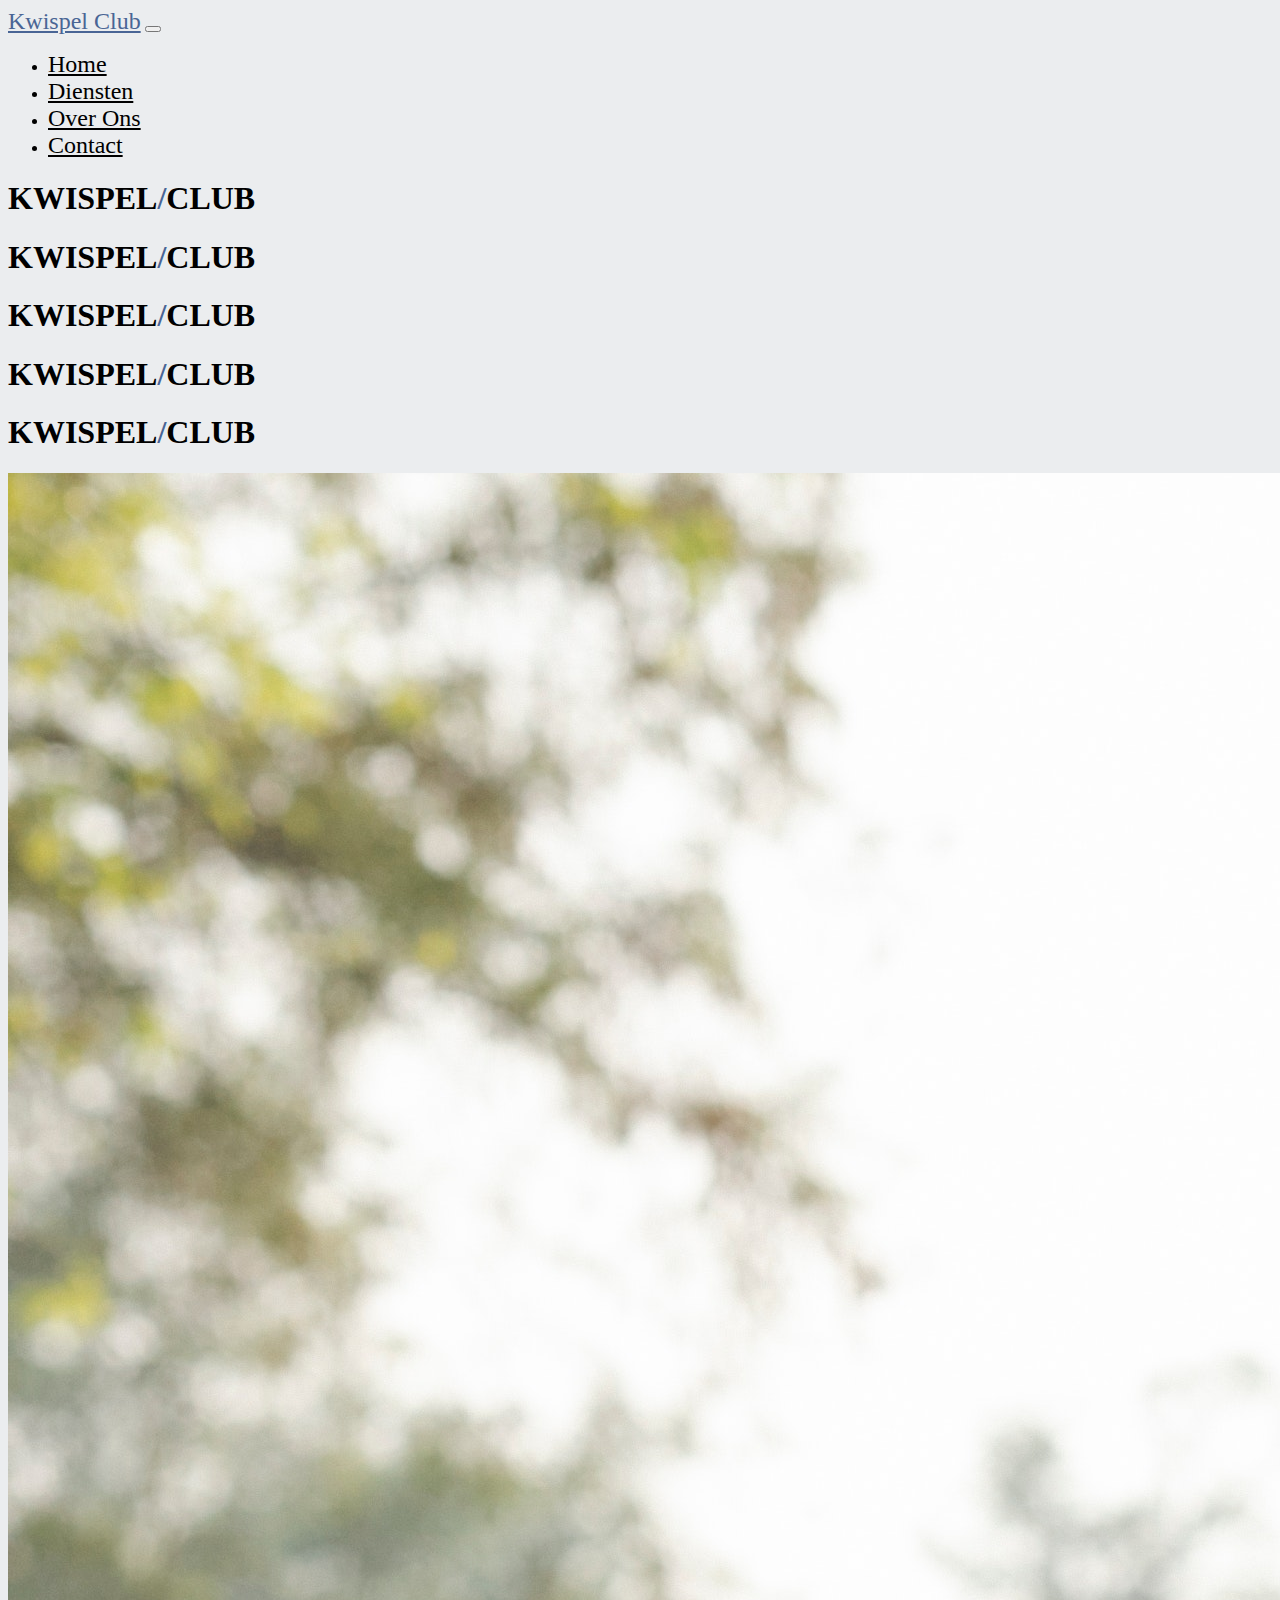
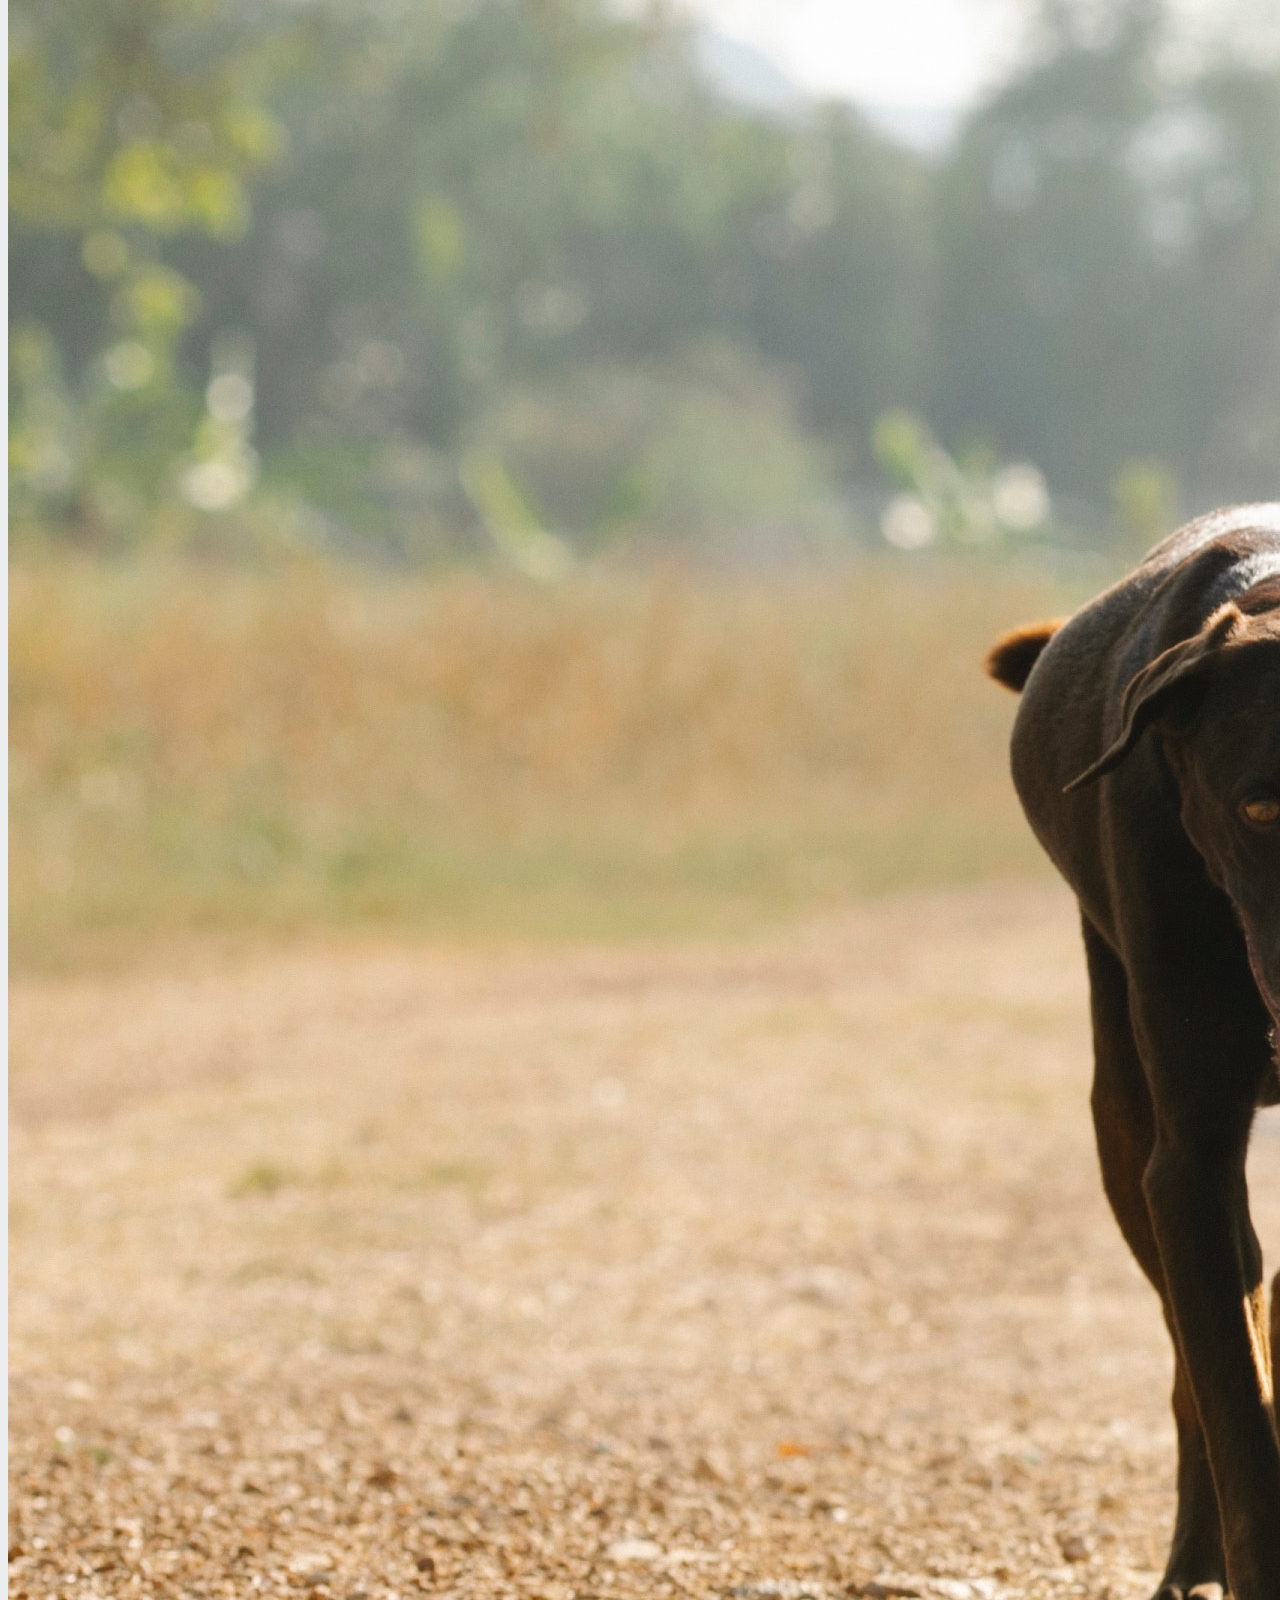
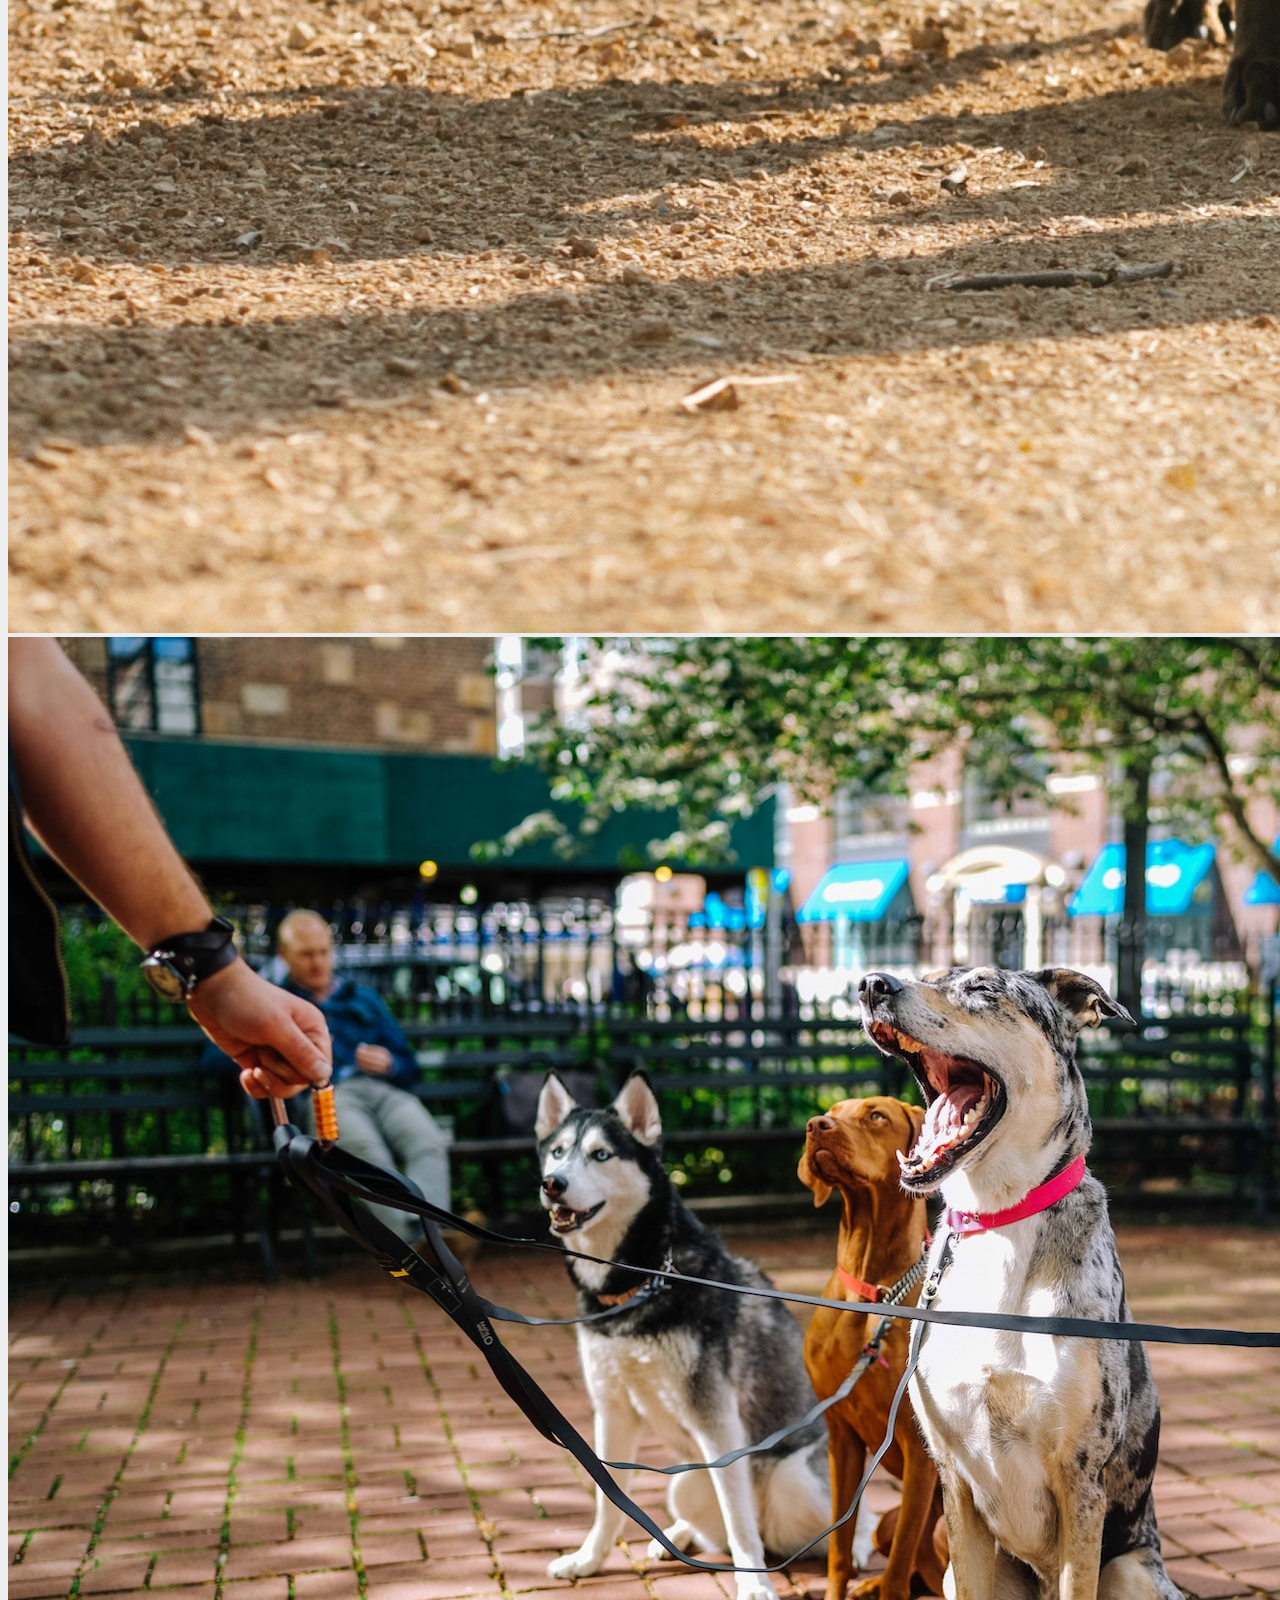
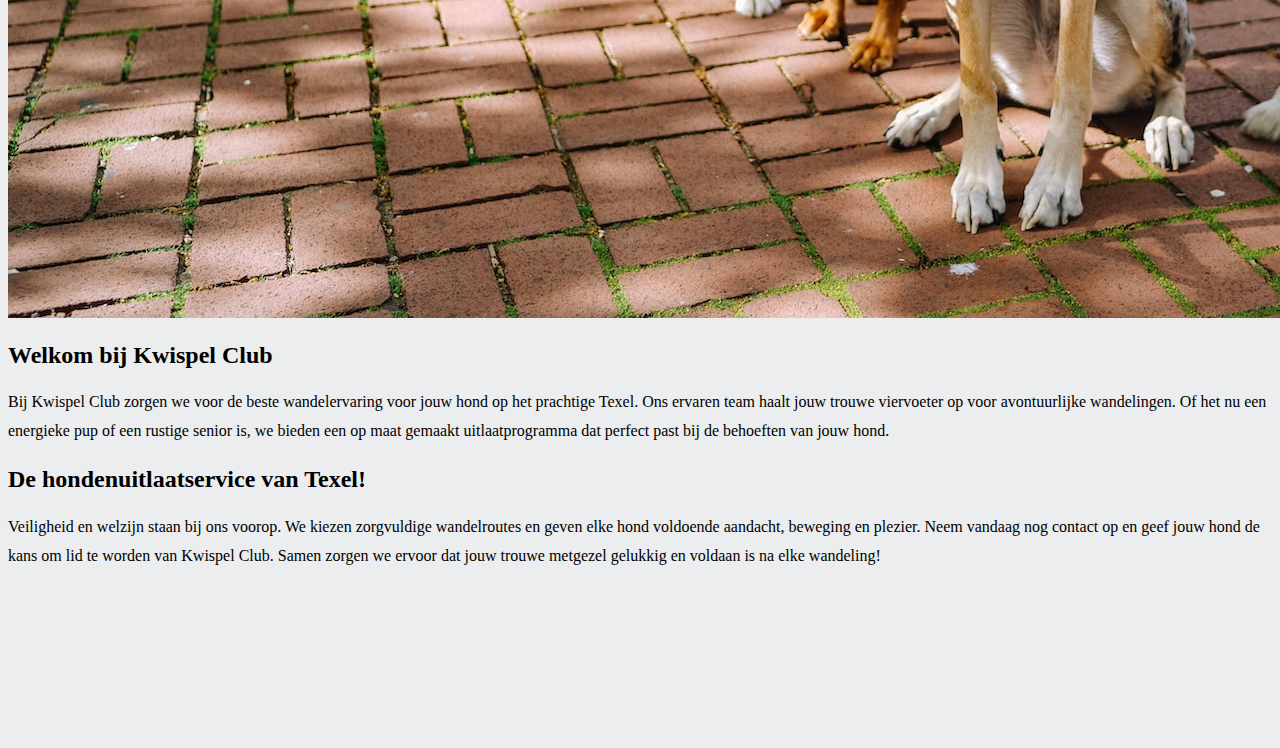
<file: index.html>
<!DOCTYPE html>
<html lang="en">
<head>
  <meta charset="UTF-8">
  <meta name="viewport" content="width=device-width, initial-scale=1.0">
  <title>Kwispel Club - Texel</title>
  <link href="https://cdn.jsdelivr.net/npm/bootstrap@5.3.0/dist/css/bootstrap.min.css" rel="stylesheet" integrity="sha384-9ndCyUaIbzAi2FUVXJi0CjmCapSmO7SnpJef0486qhLnuZ2cdeRhO02iuK6FUUVM" crossorigin="anonymous">
  <link href="./styles.css" rel="stylesheet">
<body>
  
      <nav class="navbar navbar-expand-lg sticky-top">
        <div class="container-fluid">
          <a class="navbar-brand" href="#">Kwispel Club</a>
          <button class="navbar-toggler" type="button" data-bs-toggle="collapse" data-bs-target="#navbarSupportedContent" aria-controls="navbarSupportedContent" aria-expanded="false" aria-label="Toggle navigation">
            <span class="navbar-toggler-icon"></span>
          </button>
          <div class="collapse navbar-collapse" id="navbarSupportedContent">
            <ul class="navbar-nav me-auto mb-2 mb-lg-0">
              <li class="nav-item">
                <a class="nav-link active" href="#">Home</a>
              </li>
              <li class="nav-item">
                <a class="nav-link" href="./pages/diensten.html">Diensten</a>
              </li>
              <li class="nav-item">
                <a class="nav-link" href="./pages/overons.html">Over Ons</a>
              </li>
              <li class="nav-item">
                <a class="nav-link" href="./pages/contact.html">Contact</a>
              </li>
            </ul>  
          </div>
        </div>
      </nav>


      
      <main class="container-fluid px-0">


        <div id="rowtop" class="row align-items-center px-0">

          <div class="col-6 d-flex justify-content-center text-center d-none d-lg-block">
              <h1 class="h1">KWISPEL<span>/</span>CLUB</h1>
              <h1 class="h1">KWISPEL<span>/</span>CLUB</h1>
              <h1 class="h1">KWISPEL<span>/</span>CLUB</h1>
              <h1 class="h1">KWISPEL<span>/</span>CLUB</h1>
              <h1 class="h1">KWISPEL<span>/</span>CLUB</h1>
          </div>

          <div class="col-6 px-0">
            <img src="./images/pexels-blue-bird-7210716.jpg" class="img-fluid">
          </div>
        </div>


        <div id="rowmid" class="row align-items-center mt-3 px-0">

          <div class="col-6 p-0">
            <img src="./images/matt-nelson-aI3EBLvcyu4-unsplash.jpg" class="img-fluid">
          </div>

          <div class="col-6">
            <div class="row text-center">
              <div class="d-flex justify-content-center px-0">
                <div class="col-1"></div>
                <div class="col-10">
                    <h2 class="mb-3">Welkom bij Kwispel Club</h2>
                    <p>Bij Kwispel Club zorgen we voor de beste wandelervaring voor jouw hond op het prachtige Texel. 
                      Ons ervaren team haalt jouw trouwe viervoeter op voor avontuurlijke wandelingen. 
                      Of het nu een energieke pup of een rustige senior is, we bieden een op maat gemaakt 
                      uitlaatprogramma dat perfect past bij de behoeften van jouw hond.
                    </p>
                </div>  
                <div class="col-1"></div>  
            </div> 
          </div>   
        </div>
          

        <div id="rowbottom" class="row align-items-center mb-3 mt-3 px-0">

          <div class="col-6 d-flex justify-content-center text-center d-none d-lg-block">
            <h2 class="mb-3">De hondenuitlaatservice van Texel!</h2>
            <div class="row">
              <div class="col-1"></div>
              <div class="col-10">
                  <p>Veiligheid en welzijn staan bij ons voorop. We kiezen zorgvuldige wandelroutes en geven 
                    elke hond voldoende aandacht, beweging en plezier. Neem vandaag nog contact op en 
                    geef jouw hond de kans om lid te worden van Kwispel Club. Samen zorgen we ervoor dat 
                    jouw trouwe metgezel gelukkig en voldaan is na elke wandeling!
                  </p>
              </div>
              <div class="col-1"></div>    
            </div>    
          </div>

          <div class="col-6 px-0">
            <div class="ratio ratio-4x3">
              <iframe src="https://www.google.com/maps/embed?pb=!1m14!1m12!1m3!1d81743.05416202993!2d4.793804949708831!3d53.0798483185111!2m3!1f0!2f0!3f0!3m2!1i1024!2i768!4f13.1!5e0!3m2!1sen!2snl!4v1688048470870!5m2!1sen!2snl" width="100%" height="100%" style="border:0;" allowfullscreen="" loading="lazy" referrerpolicy="no-referrer-when-downgrade"></iframe>
            </div>
          </div>
        </div>
      </main>



  <script src="https://cdn.jsdelivr.net/npm/@popperjs/core@2.11.8/dist/umd/popper.min.js" integrity="sha384-I7E8VVD/ismYTF4hNIPjVp/Zjvgyol6VFvRkX/vR+Vc4jQkC+hVqc2pM8ODewa9r" crossorigin="anonymous"></script>
  <script src="https://cdn.jsdelivr.net/npm/bootstrap@5.3.0/dist/js/bootstrap.min.js" integrity="sha384-fbbOQedDUMZZ5KreZpsbe1LCZPVmfTnH7ois6mU1QK+m14rQ1l2bGBq41eYeM/fS" crossorigin="anonymous"></script>
</body>
</html>
</file>
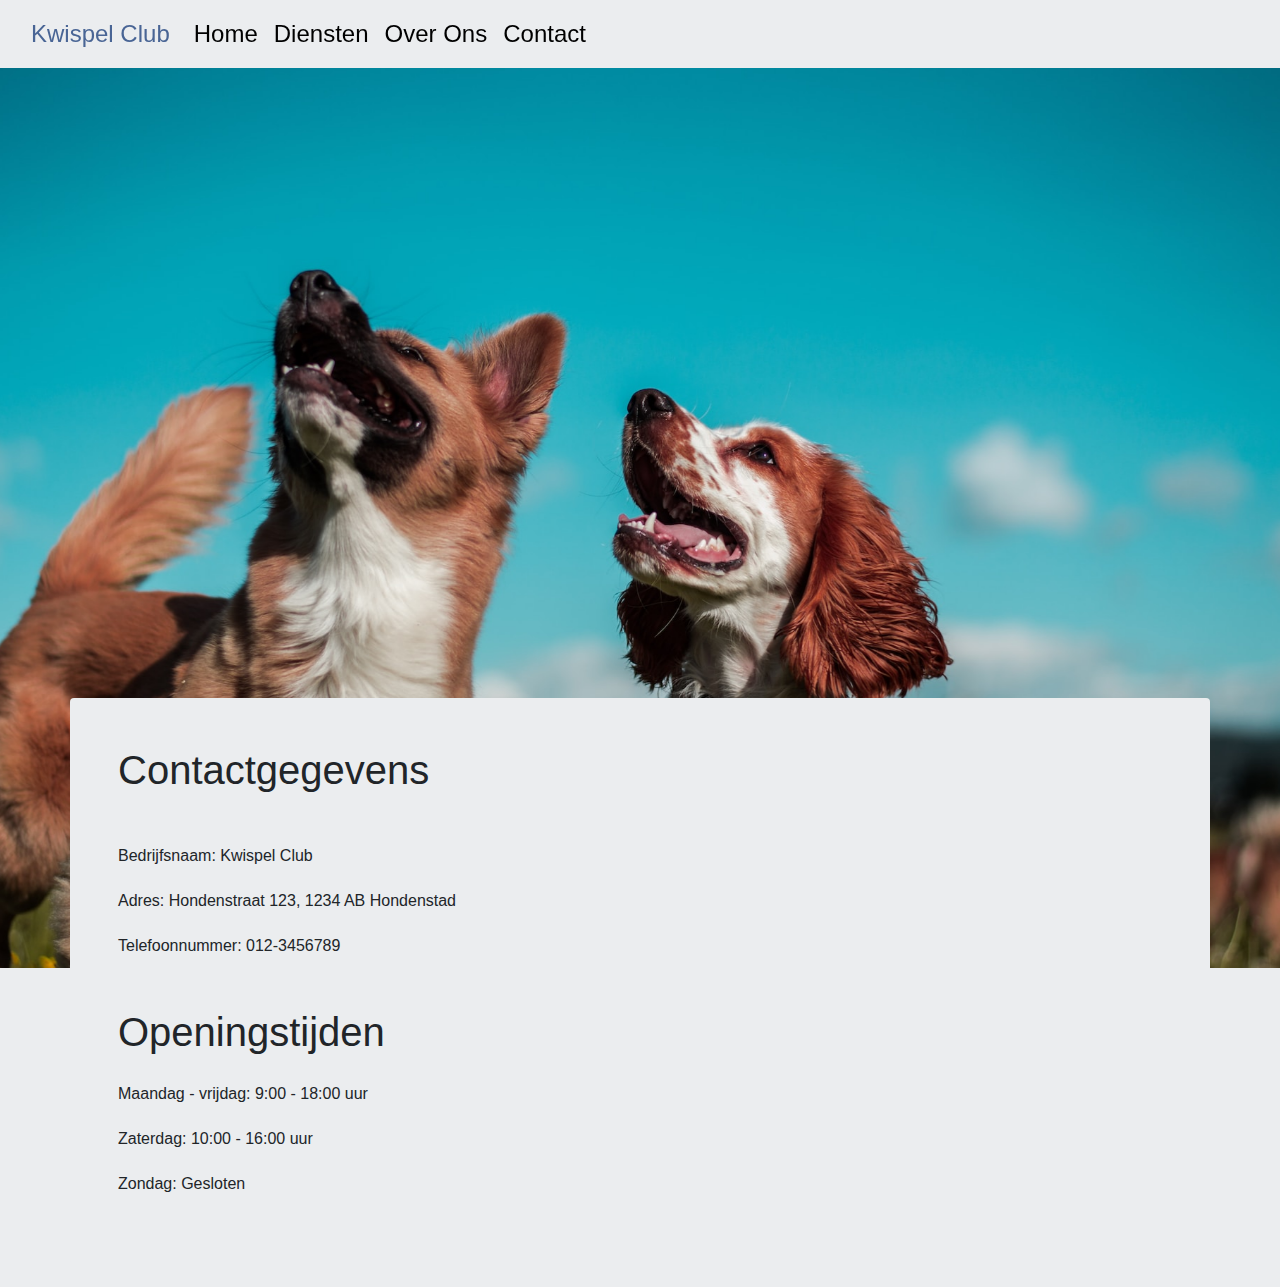
<file: pages/contact.html>
<!DOCTYPE html>
<html lang="en">
<head>
  <meta charset="UTF-8">
  <meta name="viewport" content="width=device-width, initial-scale=1.0">
  <link rel="stylesheet" href="https://stackpath.bootstrapcdn.com/bootstrap/4.5.2/css/bootstrap.min.css">
  <link rel="stylesheet" href="./../styles.css">
  <title>Kwispel Club - Contact</title>
</head>

<body>


    <nav class="navbar navbar-expand-lg sticky-top">
        <div class="container-fluid">
          <a class="navbar-brand" href="#">Kwispel Club</a>
          <button class="navbar-toggler" type="button" data-bs-toggle="collapse" data-bs-target="#navbarSupportedContent" aria-controls="navbarSupportedContent" aria-expanded="false" aria-label="Toggle navigation">
            <span class="navbar-toggler-icon"></span>
          </button>
          <div class="collapse navbar-collapse" id="navbarSupportedContent">
            <ul class="navbar-nav me-auto mb-2 mb-lg-0">
              <li class="nav-item">
                <a class="nav-link" href="./../index.html">Home</a>
              </li>
              <li class="nav-item">
                <a class="nav-link" href="diensten.html">Diensten</a>
              </li>
              <li class="nav-item">
                <a class="nav-link" href="./overons.html">Over Ons</a>
              </li>
              <li class="nav-item">
                <a class="nav-link active" href="#">Contact</a>
              </li>
            </ul>  
          </div>
        </div>
      </nav>


      <main class="container-fluid p-0">
        <img id="background-diensten" class="img-fluid position-fixed" src="./../images/camilo-fierro-z7rcwqCi77s-unsplash.jpg">
    
        <div id="emptydiv"></div>
    
        <div id="maindiensten" class="container p-5 rounded mb-4">
          <h1 class="mb-5">Contactgegevens</h1>
          <p class="">Bedrijfsnaam: Kwispel Club</p>
          <p class="">Adres: Hondenstraat 123, 1234 AB Hondenstad</p>
          <p>Telefoonnummer: 012-3456789</p>
    
          <h1 class="mb-4 mt-5">Openingstijden</h1>
          <p>Maandag - vrijdag: 9:00 - 18:00 uur</p>
          <p>Zaterdag: 10:00 - 16:00 uur</p>
          <p>Zondag: Gesloten</p>
          
    
        </div>
    
    
      </main>
</body>
</html>
</file>
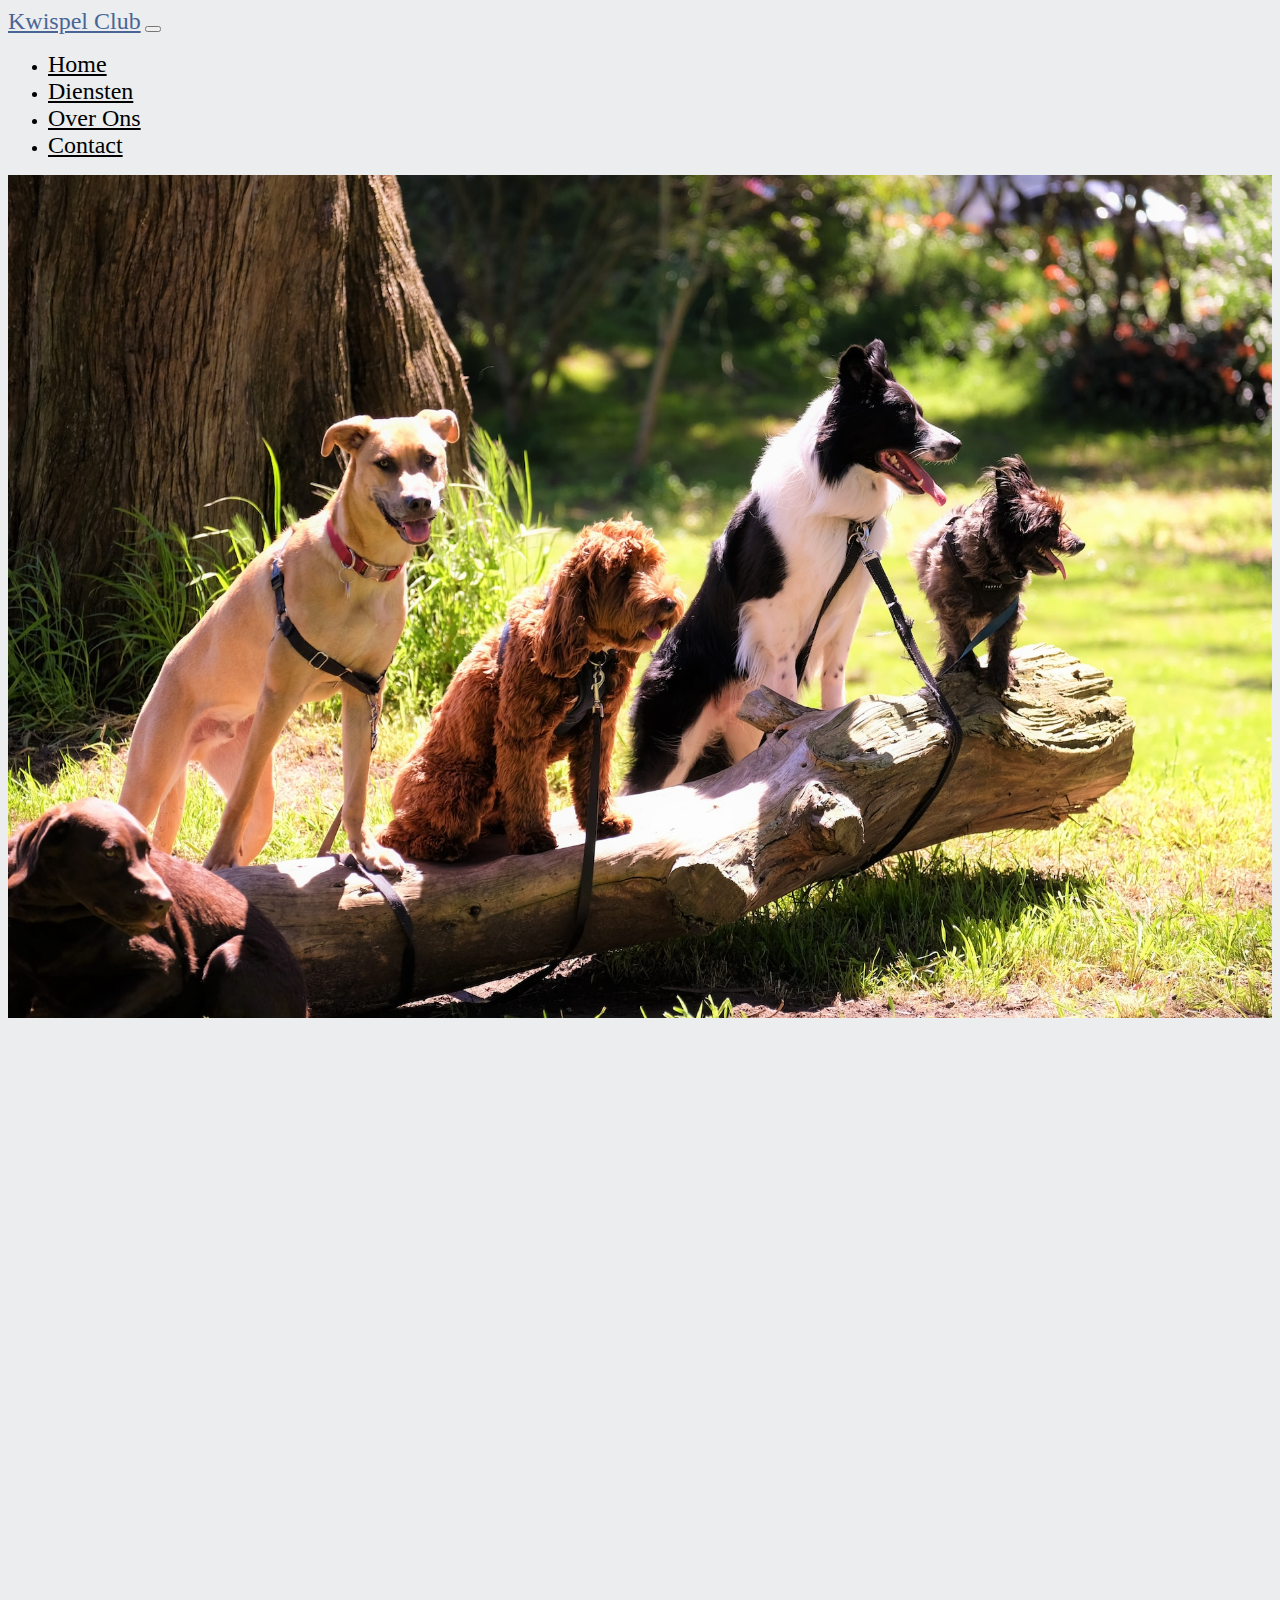
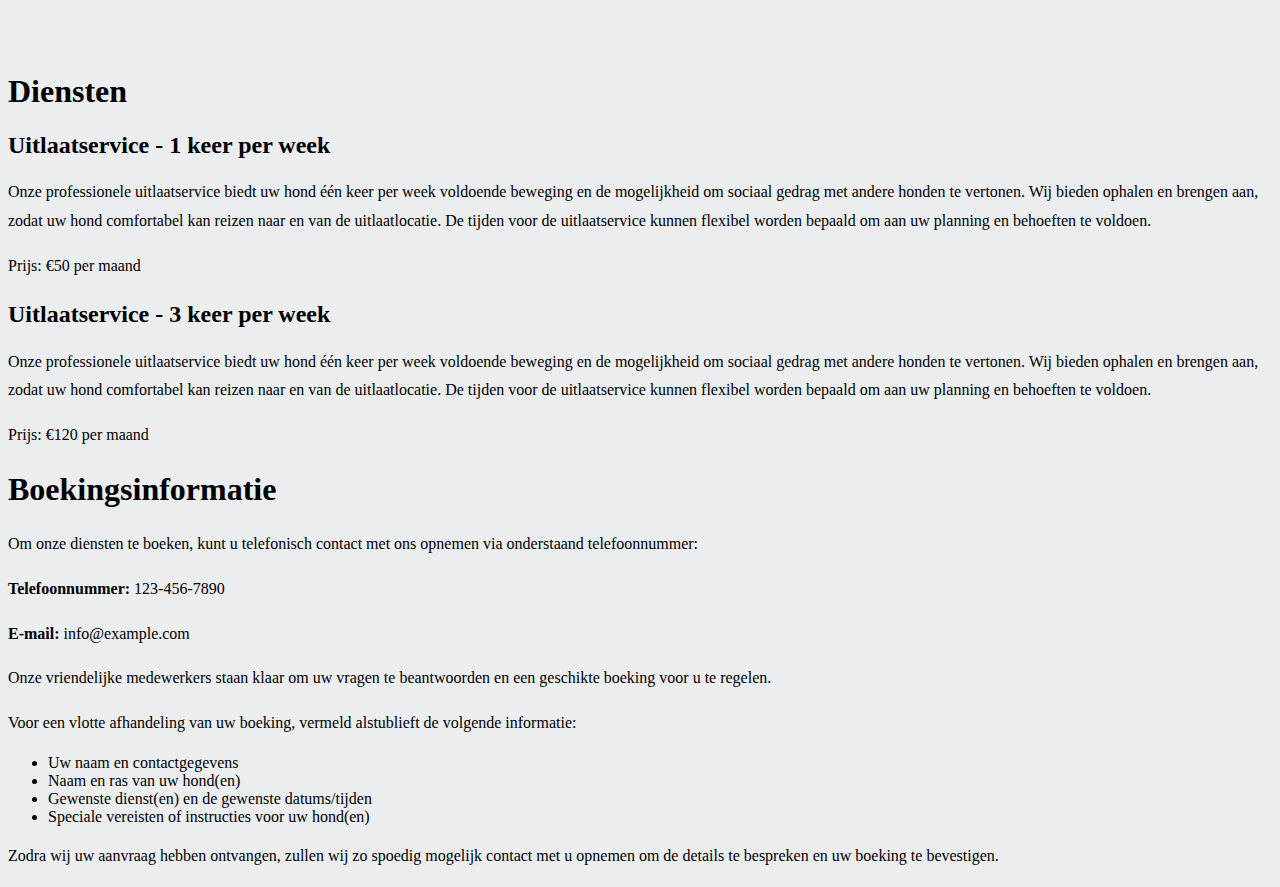
<file: pages/diensten.html>
<!DOCTYPE html>
<html lang="en">
<head>
  <meta charset="UTF-8">
  <meta name="viewport" content="width=device-width, initial-scale=1.0">
  <title>Kwispel Club - Diensten</title>
  <link href="https://cdn.jsdelivr.net/npm/bootstrap@5.3.0/dist/css/bootstrap.min.css" rel="stylesheet" integrity="sha384-9ndCyUaIbzAi2FUVXJi0CjmCapSmO7SnpJef0486qhLnuZ2cdeRhO02iuK6FUUVM" crossorigin="anonymous">
  <link href="./../styles.css" rel="stylesheet">
<body>
  
  <nav class="navbar navbar-expand-lg sticky-top d-lg-block">
    <div class="container-fluid">
      <a class="navbar-brand" href="#">Kwispel Club</a>
      <button class="navbar-toggler" type="button" data-bs-toggle="collapse" data-bs-target="#navbarSupportedContent" aria-controls="navbarSupportedContent" aria-expanded="false" aria-label="Toggle navigation">
        <span class="navbar-toggler-icon"></span>
      </button>
      <div class="collapse navbar-collapse" id="navbarSupportedContent">
        <ul class="navbar-nav me-auto mb-2 mb-lg-0">
          <li class="nav-item">
            <a class="nav-link" href="./../index.html">Home</a>
          </li>
          <li class="nav-item">
            <a class="nav-link active" href="#">Diensten</a>
          </li>
          <li class="nav-item">
            <a class="nav-link" href="./overons.html">Over Ons</a>
          </li>
          <li class="nav-item">
            <a class="nav-link" href="./contact.html">Contact</a>
          </li>
      </div>
    </div>
  </nav>


  <main class="container-fluid p-0">
    <img id="background-diensten" class="img-fluid position-fixed" src="./../images/bruce-warrington-WSAOGHKEqFc-unsplash.jpg">

    <div id="emptydiv"></div>

    <div id="maindiensten" class="container p-5 rounded mb-4">
      <h1 class="mb-5">Diensten</h1>
      <h2 class="mb-1 h3">Uitlaatservice - 1 keer per week</h2>
      <p class="mb-2">Onze professionele uitlaatservice biedt uw hond één keer per week voldoende beweging en de mogelijkheid om sociaal gedrag met andere honden te vertonen.
          Wij bieden ophalen en brengen aan, zodat uw hond comfortabel kan reizen naar en van de uitlaatlocatie.
          De tijden voor de uitlaatservice kunnen flexibel worden bepaald om aan uw planning en behoeften te voldoen.</p>
      <p>Prijs: €50 per maand</p>

      <h2 class="mb-1 mt-4 h3">Uitlaatservice - 3 keer per week</h2>
      <p class="mb-2">Onze professionele uitlaatservice biedt uw hond één keer per week voldoende beweging en de mogelijkheid om sociaal gedrag met andere honden te vertonen.
        Wij bieden ophalen en brengen aan, zodat uw hond comfortabel kan reizen naar en van de uitlaatlocatie.
        De tijden voor de uitlaatservice kunnen flexibel worden bepaald om aan uw planning en behoeften te voldoen.</p>
      <p>Prijs: €120 per maand</p>
     
      <div class="row mt-5">
        <div class="col-md-12">
          <h1 class="mb-3">Boekingsinformatie</h1>
          <p>Om onze diensten te boeken, kunt u telefonisch contact met ons opnemen via onderstaand telefoonnummer:</p>
          <div class="contact-info">
            <p><strong>Telefoonnummer:</strong> 123-456-7890</p>
            <p><strong>E-mail:</strong> info@example.com</p>
          </div>
          <p>Onze vriendelijke medewerkers staan klaar om uw vragen te beantwoorden en een geschikte boeking voor u te regelen.</p>
          <p>Voor een vlotte afhandeling van uw boeking, vermeld alstublieft de volgende informatie:</p>
          <ul>
            <li>Uw naam en contactgegevens</li>
            <li>Naam en ras van uw hond(en)</li>
            <li>Gewenste dienst(en) en de gewenste datums/tijden</li>
            <li>Speciale vereisten of instructies voor uw hond(en)</li>
          </ul>
          <p>Zodra wij uw aanvraag hebben ontvangen, zullen wij zo spoedig mogelijk contact met u opnemen om de details te bespreken en uw boeking te bevestigen.</p>
        </div>
      </div>
      

    </div>


  </main>




  <script src="https://cdn.jsdelivr.net/npm/@popperjs/core@2.11.8/dist/umd/popper.min.js" integrity="sha384-I7E8VVD/ismYTF4hNIPjVp/Zjvgyol6VFvRkX/vR+Vc4jQkC+hVqc2pM8ODewa9r" crossorigin="anonymous"></script>
  <script src="https://cdn.jsdelivr.net/npm/bootstrap@5.3.0/dist/js/bootstrap.min.js" integrity="sha384-fbbOQedDUMZZ5KreZpsbe1LCZPVmfTnH7ois6mU1QK+m14rQ1l2bGBq41eYeM/fS" crossorigin="anonymous"></script>
</body>
</html>
</file>
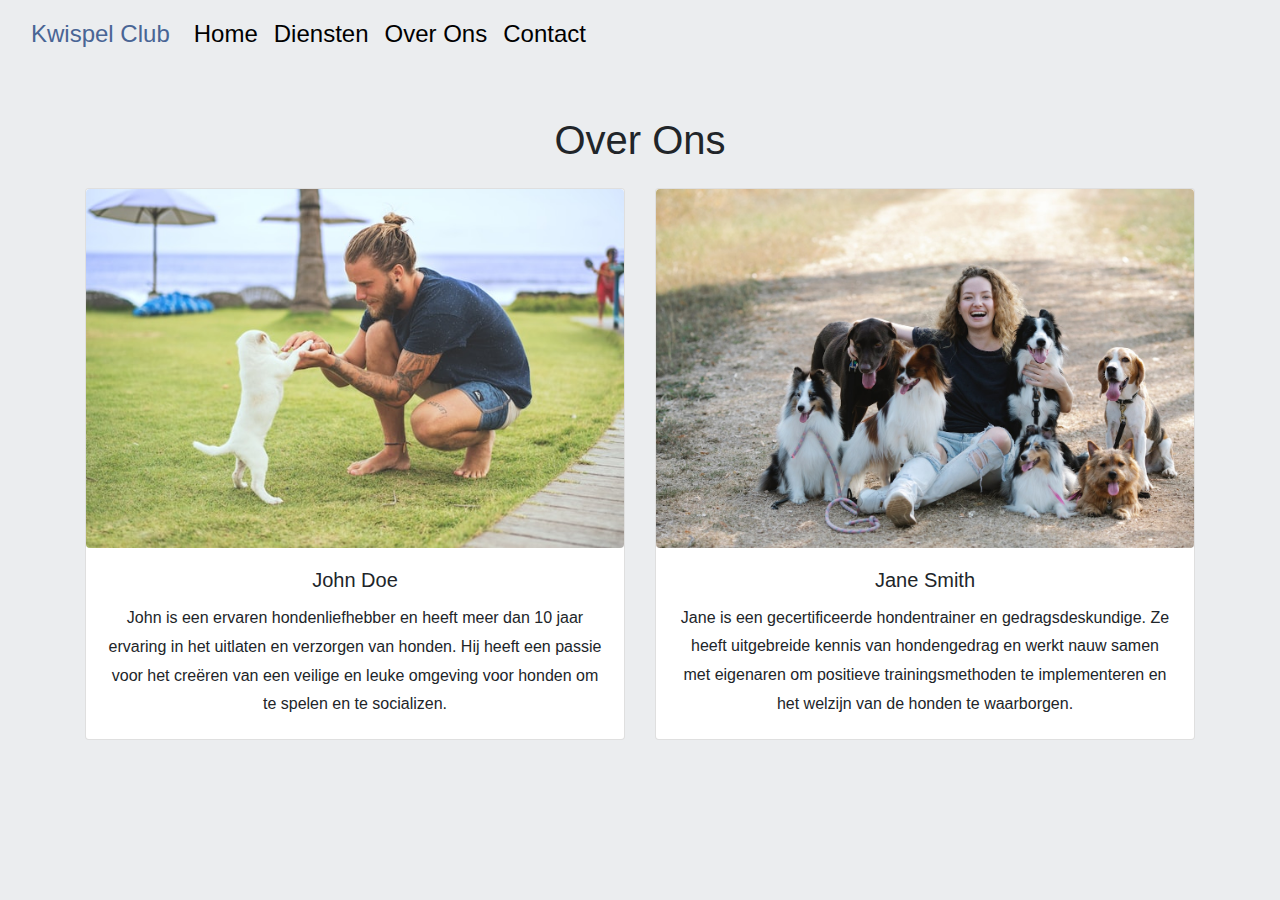
<file: pages/overons.html>
<!DOCTYPE html>
<html lang="en">
<head>
  <meta charset="UTF-8">
  <meta name="viewport" content="width=device-width, initial-scale=1.0">
  <link rel="stylesheet" href="https://stackpath.bootstrapcdn.com/bootstrap/4.5.2/css/bootstrap.min.css">
  <link rel="stylesheet" href="./../styles.css">
  <title>Kwispel Club - Over Ons</title>
</head>

<body>


    <nav class="navbar navbar-expand-lg sticky-top">
        <div class="container-fluid">
          <a class="navbar-brand" href="#">Kwispel Club</a>
          <button class="navbar-toggler" type="button" data-bs-toggle="collapse" data-bs-target="#navbarSupportedContent" aria-controls="navbarSupportedContent" aria-expanded="false" aria-label="Toggle navigation">
            <span class="navbar-toggler-icon"></span>
          </button>
          <div class="collapse navbar-collapse" id="navbarSupportedContent">
            <ul class="navbar-nav me-auto mb-2 mb-lg-0">
              <li class="nav-item">
                <a class="nav-link" href="./../index.html">Home</a>
              </li>
              <li class="nav-item">
                <a class="nav-link" href="./diensten.html">Diensten</a>
              </li>
              <li class="nav-item">
                <a class="nav-link active" href="#">Over Ons</a>
              </li>
              <li class="nav-item">
                <a class="nav-link" href="./contact.html">Contact</a>
              </li>
            </ul>  
          </div>
        </div>
      </nav>


  <div class="container">
    <h1 class="text-center mt-5">Over Ons</h1>
    <div class="row mt-4">
      <div class="col-md-6">
        <div class="card">
          <img class="rounded img-jane" src="./../images/marvin-meyer-OPAUTV_6n10-unsplash.jpg" class="card-img-top" alt="Team Member 1">
          <div class="card-body">
            <h5 class="card-title text-center">John Doe</h5>
            <p class="card-text text-center">John is een ervaren hondenliefhebber en heeft meer dan 10 jaar ervaring in het uitlaten en verzorgen van honden. Hij heeft een passie voor het creëren van een veilige en leuke omgeving voor honden om te spelen en te socializen.</p>
          </div>
        </div>
      </div>
      <div class="col-md-6">
        <div class="card">
          <img class="img-fluid rounded" src="./../images/pexels-blue-bird-7210469.jpg" class="card-img-top" alt="Team Member 2">
          <div class="card-body">
            <h5 class="card-title text-center">Jane Smith</h5>
            <p class="card-text text-center">Jane is een gecertificeerde hondentrainer en gedragsdeskundige. Ze heeft uitgebreide kennis van hondengedrag en werkt nauw samen met eigenaren om positieve trainingsmethoden te implementeren en het welzijn van de honden te waarborgen.</p>
          </div>
        </div>
      </div>
    </div>
  </div>
</body>
</html>
</file>
<file: styles.css>
body {
    background-color: #ebedef;
}

.navbar-brand {
    color: #496595;
    font-size: 1.5rem;
}

.nav-link {
    font-size: 1.5rem;
    color:black;
}

:hover.nav-link {
    color: #496595;
}

h1 span {
    color: #496595;
}

p {
    line-height: 1.8;
}

#background-diensten {
    z-index: -10;
    object-fit: cover;
    object-position: center;
    height: 100%;
    width: 100%;
}

#maindiensten {
    background-color: #ebedef;
}

#emptydiv {
    height: 70vh;
}






/* 

#496595     donker
#90a7c4
#c6d0de
#ebedef     licht
#d4d0af     brown off color

*/
</file>
